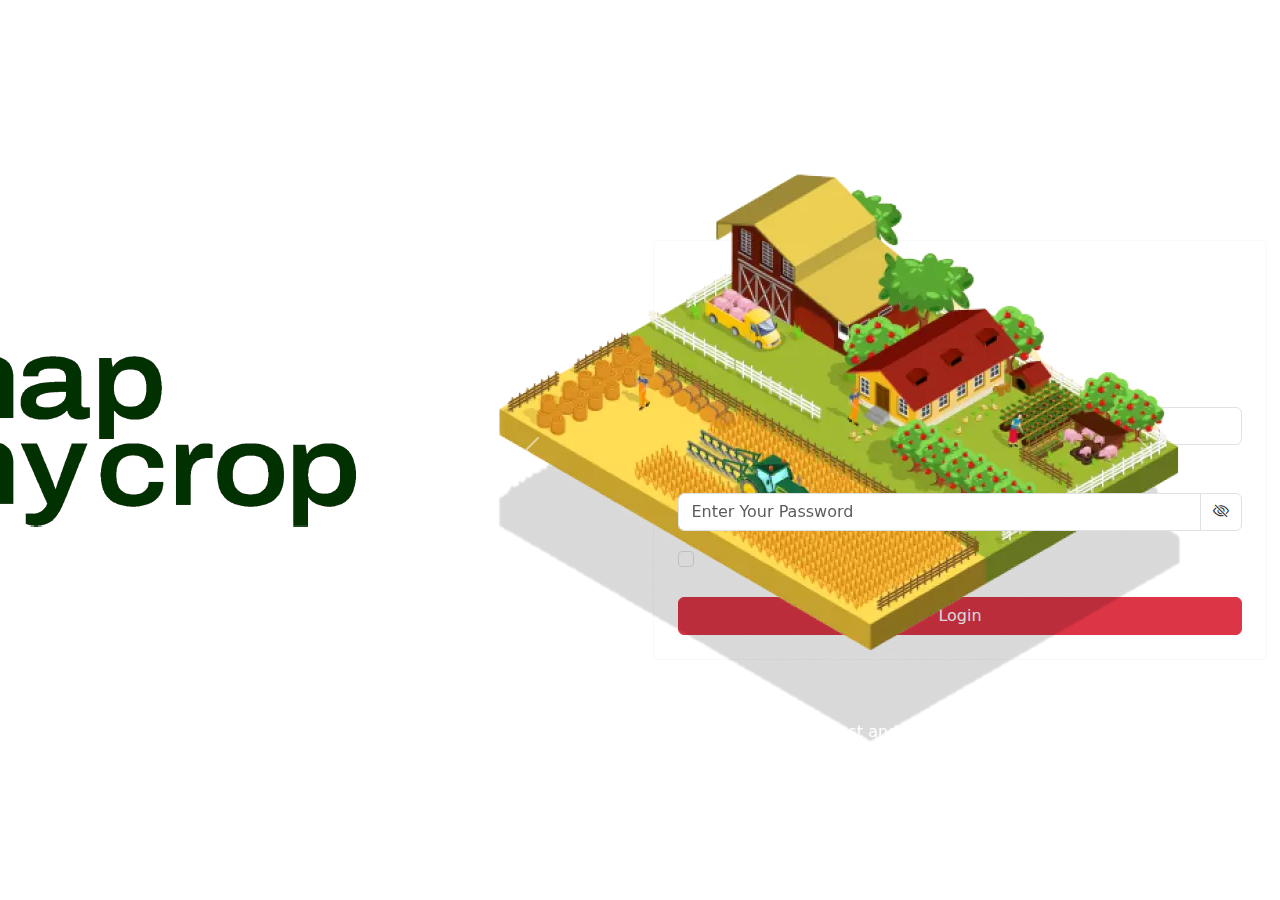
<file: frontend/AdminDashboard/index.html>
<!DOCTYPE html>
<html>
<head>
    <meta charset="UTF-8">
    <title> Green Shadow crop monitoring system </title>
    <link rel="stylesheet" href="assets/css/8.0.1_normalize.css">
    <link rel="stylesheet" href="assets/css/styles.css">
    <link rel="stylesheet" href="assets/bootstrap/css/bootstrap.min.css">
    <meta name="viewport" content="width=device-width, initial-scale=1.0">
    <link href="https://cdn.jsdelivr.net/npm/bootstrap-icons/font/bootstrap-icons.css" rel="stylesheet">
    <link href="https://cdn.jsdelivr.net/npm/bootstrap@5.3.0-alpha1/dist/css/bootstrap.min.css" rel="stylesheet">

</head>
<body>
<div class="container-fluid">
    <div class="row vh-100 ">
        <!-- Left Section -->
        <div class="col-lg-6 d-flex align-items-center justify-content-center position-relative">
            <img src="assets/img/logo.png" alt="Map My Crop Logo" class="logo mb-4">
            <div>

                <div id="carouselExampleIndicators" class="carousel slide" data-bs-ride="carousel">
                    <div class="carousel-indicators">
                        <button type="button" data-bs-target="#carouselExampleIndicators" data-bs-slide-to="0" class="active" aria-current="true" aria-label="Slide 1"></button>
                        <button type="button" data-bs-target="#carouselExampleIndicators" data-bs-slide-to="1" aria-label="Slide 2"></button>
                        <button type="button" data-bs-target="#carouselExampleIndicators" data-bs-slide-to="2" aria-label="Slide 3"></button>
                    </div>
                    <div class="carousel-inner">
                        <div class="carousel-item active">
                            <img src="assets/img/farm_image-1.png" alt="Slide 1">
                            <div class="carousel-caption d-none d-md-block">
                                <p >Reliable Weather Forecast and Historical Data</p>
                            </div>
                        </div>
                        <div class="carousel-item">
                            <img src="assets/img/farm_image-3.png" alt="Slide 2">
                            <div class="carousel-caption d-none d-md-block">
                                <p>Actionable Weather and Crop Insights</p>
                            </div>
                        </div>
                        <div class="carousel-item">
                            <img src="assets/img/farm_image-4.png" alt="Slide 3">
                            <div class="carousel-caption d-none d-md-block">
                                <p>Enhanced Crop Health Monitoring</p>
                            </div>
                        </div>
                    </div>
                    <button class="carousel-control-prev" type="button" data-bs-target="#carouselExampleIndicators" data-bs-slide="prev">
                        <span class="carousel-control-prev-icon" aria-hidden="true"></span>
                        <span class="visually-hidden">Previous</span>
                    </button>
                    <button class="carousel-control-next" type="button" data-bs-target="#carouselExampleIndicators" data-bs-slide="next">
                        <span class="carousel-control-next-icon" aria-hidden="true"></span>
                        <span class="visually-hidden">Next</span>
                    </button>
                </div>
            </div>
        </div>

        <!-- Right Section -->
        <!-- Login and Sign-Up Form -->
        <div class="col-lg-6 d-flex align-items-center justify-content-center bg-green">

            <div class="form-container">

                <div class="p-4 rounded border border-light form-container">
                    <div class="d-flex justify-content-between align-items-center mb-4">
                        <h5 class="text-white">Real-time crop monitoring for smarter farming decisions</h5>
                    </div>
                    <div class="d-flex justify-content-center mb-3">
                        <button class="btn  me-2" data-bs-toggle="modal"
                                id="signupBtn" type="button">SIGN UP</button>
                        <button class="btn me-2" data-bs-toggle="modal" id="loginBtn" type="button">LOGIN</button>
                    </div>

                    <!-- Sign-Up Form -->
                    <form id="signupForm" class="d-none">
                        <div class="mb-3">
                            <label for="sign-up-email" class="form-label text-white">Email:</label>
                            <input type="email" id="sign-up-email" class="form-control" placeholder="Enter your email">
                        </div>
                        <div class="mb-3">
                            <label for="sign-up-password" class="form-label text-white">Password:</label>
                            <input type="password" id="sign-up-password" class="form-control" placeholder="Enter your password">
                        </div>

                        <div class="mb-3">
                            <label for="role" class="form-label text-white">Role:</label>
                            <select id="role" class="form-control">
                                <option value="MANAGER">Manager</option>
                                <option value="ADMINISTRATIVE">Administrative</option>
                                <option value="SCIENTIST">Scientist</option>
                                <option value="OTHER">Other</option>
                            </select>
                        </div>
                        <button type="submit" id = "formsignUp" class="btn btn-danger w-100" >Register</button>
                    </form>



                    <!-- Login Form -->
                    <div class="form-container">
                        <i class="uil uil-times from_close"></i>
                        <div class="form login-form">

                            <form action="#" id="loginForm">
                                <div class="mb-3">
                                    <label for="log-in-Username" class="form-label text-white">Email:</label>
                                    <input type="email" id="log-in-Username" class="form-control" placeholder="Enter Your Email" data-validate="email">
                                    <i class="uil uil-envelope-alt email"></i>
                                </div>
                                <div class="mb-3">
                                    <label for="log-in-Password" class="form-label text-white">Password:</label>
                                    <div class="password-container">
                                        <div class="input-group">
                                            <input type="password" id="log-in-Password" class="form-control" placeholder="Enter Your Password" data-validate="required password">
                                            <span class="input-group-text bg-white">
                  <i class="bi bi-eye-slash"></i>
                  <i class="uil uil-lock password"></i>
                        <i class="uil uil-eye-slash pw_hide"></i>
                </span>
                                        </div>
                                    </div>
                                </div>
                                <div class="d-flex justify-content-between align-items-center mb-4">
                                    <div class="form-check">
                                        <input type="checkbox" class="form-check-input" id="remember-me">
                                        <label for="remember-me" class="form-check-label text-white">Remember me</label>
                                    </div>
                                    <a href="#" class="text-white">Forgot Password?</a>
                                </div>
                                <button type="submit" class="btn btn-danger w-100" id="formsignIn">Login</button>
                            </form>
                        </div>
                    </div>
                </div>
            </div>
        </div>
    </div>
</div>

<script src = "./assets/js/scrypt.js"></script>
<script src = "./assets/js/code.jquery.com_jquery-3.7.1.min.js"></script>
<script src = "./assets/bootstrap/js/bootstrap.bundle.js"></script>
<script src = "./assets/js/LoginFormController.js"></script>
<script src = "./assets/js/validation.js"></script>



<script src="https://cdn.jsdelivr.net/npm/bootstrap@5.3.0-alpha1/dist/js/bootstrap.bundle.min.js"></script>


</body>
</html>
</file>
<file: frontend/AdminDashboard/assets/css/styles.css>
.navbar {
    margin-bottom: 20px;
}


.dashboard {
    margin: 0 auto;
    max-width: 800px;
    padding: 20px;
    background: white;
    border-radius: 8px;
    box-shadow: 0px 0px 10px rgba(0, 0, 0, 0.1);
}
</file>
